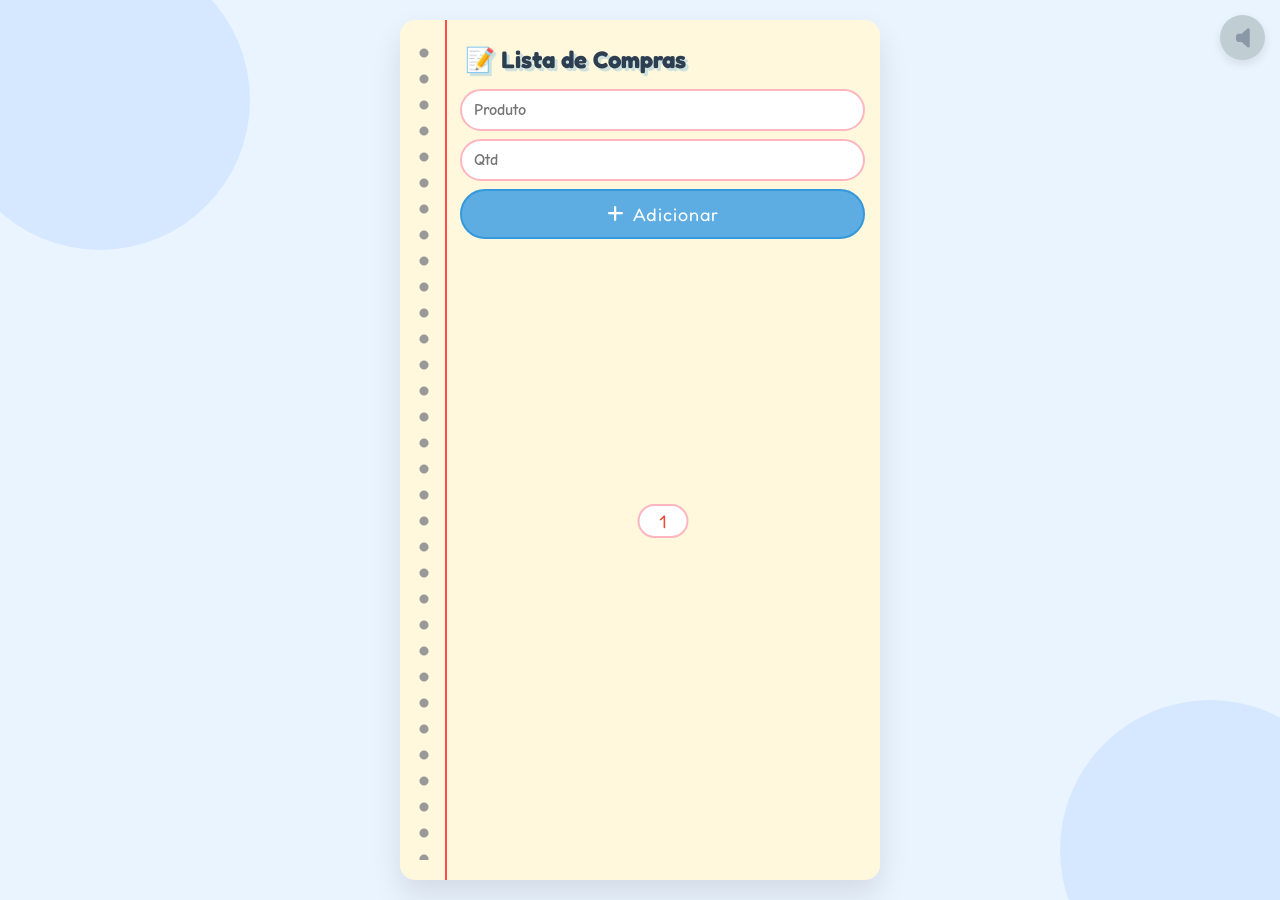
<file: index.html>
<!DOCTYPE html>
<html lang="pt-br">
<head>
    <meta charset="UTF-8">
    <meta name="viewport" content="width=device-width, initial-scale=1.0, maximum-scale=1.0, user-scalable=yes">
    <title>Lista de Compras</title>
    <link rel="stylesheet" href="style.css">
    <link rel="stylesheet" href="https://cdnjs.cloudflare.com/ajax/libs/font-awesome/6.5.0/css/all.min.css">
</head>
<body>

<div class="controle-musica" id="controleMusica">
    <i class="fa-solid fa-music" id="iconeMusica"></i>
    <div class="tooltip">Clique para ligar/desligar a música</div>
</div>

<div class="container">
    <h2>📝 Lista de Compras</h2>

    <div class="input-area">
        <!-- Limitadores dos inputs -->
        <input type="text" id="nome" placeholder="Produto" maxlength="30">
        <input type="number" id="quantidade" placeholder="Qtd" min="1" max="999">
        <button class="btn-adicionar" onclick="adicionarItem()">
            <i class="fa-solid fa-plus"></i> Adicionar
        </button>
        <div id="erro" class="erro"></div>
    </div>

    <ul id="lista"></ul>
<!-- Num que vai ser mudado pelo DOM -->
    <div class="numero-pagina" id="numeroPagina">1</div>

    <div class="setas-container">
        <div class="voltar-pagina" id="btnVoltar" onclick="paginaAnterior()">
            <i class="fa-solid fa-circle-arrow-left"></i>
        </div>
        <div class="virar-pagina" id="btnAvancar" onclick="proximaPagina()">
            <i class="fa-solid fa-circle-arrow-right"></i>
        </div>
    </div>
</div>

<audio id="musicaFundo" loop preload="auto">
    <source src="samuelfrancomusica-tema-jazzistico-feliz-150807.mp3" type="audio/mpeg">
</audio>

<script src="script.js"></script>
</body>
</html>
</file>
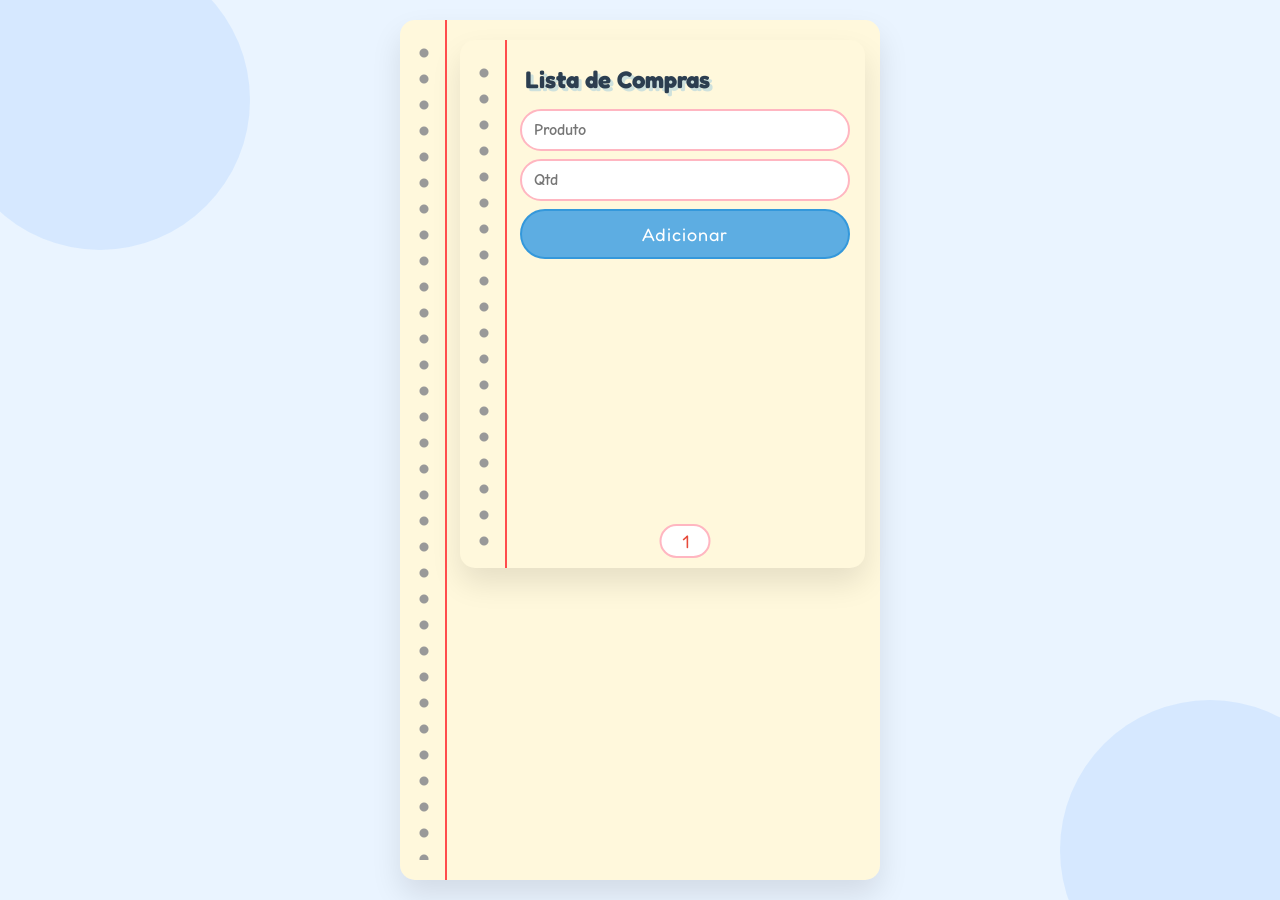
<file: index2.html>
<!DOCTYPE html>
<html lang="pt-br">
<head>
    <meta charset="UTF-8">
    <meta name="viewport" content="width=device-width, initial-scale=1.0">
    <title>Lista de Compras</title>

    <!-- CSS -->
    <link rel="stylesheet" href="style.css">

    <!-- Ícones -->
    <link rel="stylesheet" href="https://cdnjs.cloudflare.com/ajax/libs/font-awesome/6.5.0/css/all.min.css">
</head>

<body>

    <div class="container">

        <div class="container">

    <h2>Lista de Compras</h2>

    <div class="input-area">
        <input type="text" id="nome" placeholder="Produto">
        <input type="number" id="quantidade" placeholder="Qtd" min="1">
        <button class="btn-adicionar" onclick="adicionarItem()">Adicionar</button>
        <div id="erro" class="erro"></div>
    </div>

    <ul id="lista"></ul>

    <div class="numero-pagina" id="numeroPagina">1</div>

    <!-- VOLTAR (aparece só se página > 1) -->
    <div class="voltar-pagina" id="btnVoltar" onclick="paginaAnterior()" style="display:none;">
        <i class="fa-solid fa-arrow-left"></i>
    </div>

    <!-- AVANÇAR -->
    <div class="virar-pagina" id="btnAvancar" onclick="proximaPagina()">
        <i class="fa-solid fa-arrow-right"></i>
    </div>

</div>

    <!-- JS -->
    <script src="script.js"></script>

</body>
</html>
</file>
<file: style.css>
@import url('https://fonts.googleapis.com/css2?family=Fredoka+One&family=Comic+Neue:wght@400;700&display=swap');

* {
    box-sizing: border-box;
    -webkit-tap-highlight-color: transparent;
}

body{
    font-family: 'Comic Neue', 'Fredoka One', cursive, sans-serif;
    display: flex;
    justify-content: center;
    padding: 20px 10px;
    min-height: 100vh;
    background-color: #eaf4ff;
    position: relative;
    overflow-x: hidden;
    margin: 0;
}

.controle-musica {
    position: fixed;
    top: 15px;
    right: 15px;
    width: 45px;
    height: 45px;
    background-color: #5dade2;
    border-radius: 50%;
    display: flex;
    align-items: center;
    justify-content: center;
    cursor: pointer;
    z-index: 1000;
    box-shadow: 0 4px 10px rgba(0,0,0,0.2);
    transition: all 0.3s ease;
}

.controle-musica:active {
    transform: scale(0.95);
}

.controle-musica i {
    color: white;
    font-size: 22px;
}

.controle-musica .tooltip {
    position: absolute;
    top: 60px;
    right: 0;
    background-color: #2c3e50;
    color: white;
    padding: 6px 10px;
    border-radius: 20px;
    font-size: 12px;
    white-space: nowrap;
    opacity: 0;
    visibility: hidden;
    transition: all 0.3s ease;
    pointer-events: none;
    font-family: 'Comic Neue', cursive;
    box-shadow: 0 4px 10px rgba(0,0,0,0.2);
}

.controle-musica:hover .tooltip {
    opacity: 1;
    visibility: visible;
    top: 70px;
}

body::before,
body::after{
    content: "";
    position: fixed;
    width: 300px;
    height: 300px;
    background: rgba(100,170,255,0.15);
    border-radius: 50%;
    z-index: -1;
    animation: flutuar 8s ease-in-out infinite alternate;
}

body::before{
    top: -50px;
    left: -50px;
}

body::after{
    bottom: -100px;
    right: -80px;
    animation-delay: 2s;
}

@keyframes flutuar{
    from{ transform: translateY(0px); }
    to{ transform: translateY(30px); }
}

.container{
    background: #fff8dc;
    width: 100%;
    max-width: 480px;
    padding: 20px 15px 5px 60px;
    border-radius: 15px;
    box-shadow: 0 15px 30px rgba(0,0,0,0.1);
    position: relative;
    box-sizing: border-box;
    margin: 0 auto;
}

.container::before{
    content: "";
    position: absolute;
    left: 15px;
    top: 20px;
    bottom: 20px;
    width: 18px;
    background: radial-gradient(circle at center, #999 4px, transparent 5px);
    background-size: 18px 26px;
}

.container::after{
    content: "";
    position: absolute;
    left: 45px;
    top: 0;
    bottom: 0;
    width: 2px;
    background: #ff4d4d;
}

h2 {
    font-family: 'Fredoka One', cursive;
    color: #2c3e50;
    font-size: 24px;
    margin-top: 5px;
    margin-bottom: 15px;
    text-shadow: 3px 3px 0 rgba(93, 173, 226, 0.3);
    padding-left: 5px;
}

.input-area{
    display: flex;
    flex-direction: column;
    gap: 8px;
    margin-bottom: 15px;
    width: 100%;
}

input{
    padding: 10px 12px;
    border-radius: 50px;
    border: 2px solid #ffb6c1;
    font-family: 'Comic Neue', cursive;
    font-size: 16px;
    font-weight: bold;
    background-color: white;
    transition: border-color 0.3s;
    width: 100%;
    max-width: 100%;
}

input:focus {
    border-color: #5dade2;
    outline: none;
    box-shadow: 0 0 0 3px rgba(93, 173, 226, 0.2);
}

input[type=number]::-webkit-inner-spin-button,
input[type=number]::-webkit-outer-spin-button {
    -webkit-appearance: none;
    margin: 0;
}

input[type=number] {
    -moz-appearance: textfield;
}

.btn-adicionar{
    background: #5dade2;
    color: white;
    border: none;
    padding: 12px;
    border-radius: 50px;
    cursor: pointer;
    font-family: 'Fredoka One', cursive;
    font-size: 18px;
    letter-spacing: 1px;
    transition: all 0.3s;
    border: 2px solid #3498db;
    display: flex;
    align-items: center;
    justify-content: center;
    gap: 8px;
    width: 100%;
}

.btn-adicionar:active {
    transform: scale(0.98);
    background: #3498db;
}

.erro{
    display: none;
    padding: 8px 15px;
    border-radius: 50px;
    background-color: #ffe6e6;
    color: #cc0000;
    font-weight: bold;
    font-size: 14px;
    word-break: break-word;
}

ul{
    list-style: none;
    padding: 0;
    margin: 0 0 5px 0;
    min-height: 240px;
    width: 100%;
}

li{
    display: flex;
    align-items: center;
    gap: 6px;
    padding: 8px 0;
    border-bottom: 2px dashed #ffb6c1;
    transition: all 0.3s ease;
    width: 100%;
    flex-wrap: nowrap;
}

.checkbox-wrapper {
    display: flex;
    align-items: center;
    justify-content: center;
    flex-shrink: 0;
    width: 28px;
    height: 28px;
}

.checkbox-wrapper input[type="checkbox"] {
    width: 20px;
    height: 20px;
    cursor: pointer;
    margin: 0;
    padding: 0;
}

.checkbox-wrapper input[type="checkbox"]:checked {
    accent-color: #5dade2;
}

.nome-container {
    flex: 1;
    min-width: 0;
    max-width: calc(100% - 150px);
}

.nome-produto{
    font-family: 'Comic Neue', cursive;
    font-size: 16px;
    font-weight: bold;
    color: #2c3e50;
    padding: 2px 0;
    display: block;
    word-break: break-word;
    overflow-wrap: break-word;
    hyphens: auto;
    line-height: 1.3;
}

.item-riscado .nome-produto {
    text-decoration: line-through;
    text-decoration-color: #e74c3c;
    text-decoration-thickness: 2px;
    color: #95a5a6;
}

.quantidade{
    min-width: 45px;
    text-align: center;
    font-family: 'Fredoka One', cursive;
    font-size: 16px;
    color: #e67e22;
    background-color: #fff0e0;
    padding: 4px 6px;
    border-radius: 30px;
    flex-shrink: 0;
}

.botoes-container {
    display: flex;
    gap: 4px;
    flex-shrink: 0;
    margin-left: auto;
}

.botao-editar,
.botao-remover,
.botao-confirmar {
    background: none;
    border: none;
    padding: 6px;
    font-size: 18px;
    cursor: pointer;
    transition: all 0.2s;
    border-radius: 50%;
    width: 36px;
    height: 36px;
    display: flex;
    align-items: center;
    justify-content: center;
    flex-shrink: 0;
}

.botao-editar{
    color: #5dade2;
    background-color: rgba(93, 173, 226, 0.1);
}

.botao-remover{
    color: #e74c3c;
    background-color: rgba(231, 76, 60, 0.1);
}

.botao-confirmar {
    color: #27ae60;
    background-color: rgba(39, 174, 96, 0.1);
}

.botao-editar:active,
.botao-remover:active,
.botao-confirmar:active {
    transform: scale(0.9);
    background-color: rgba(0,0,0,0.1);
}

li.editando {
    background-color: rgba(93, 173, 226, 0.1);
    border-radius: 8px;
    padding: 6px;
    gap: 6px;
}

.input-edicao-nome {
    flex: 1;
    min-width: 0;
    padding: 8px 10px;
    border: 2px solid #5dade2;
    border-radius: 30px;
    font-family: 'Comic Neue', cursive;
    font-size: 16px;
    font-weight: bold;
    height: 40px;
    width: auto;
}

.input-edicao-qtd {
    width: 60px;
    padding: 8px 5px;
    border: 2px solid #5dade2;
    border-radius: 30px;
    font-family: 'Fredoka One', cursive;
    font-size: 16px;
    text-align: center;
    height: 40px;
    flex-shrink: 0;
}

.numero-pagina{
    text-align: center;
    margin: 5px 0;
    font-family: 'Fredoka One', cursive;
    font-size: 18px;
    color: #e74c3c;
    background-color: white;
    display: inline-block;
    padding: 4px 20px;
    border-radius: 50px;
    border: 2px solid #ffb6c1;
    position: relative;
    left: 50%;
    transform: translateX(-50%);
}

.setas-container {
    display: flex;
    justify-content: space-between;
    align-items: center;
    width: 100%;
    margin-top: 5px;
    margin-bottom: 0;
    padding: 0 5px;
    box-sizing: border-box;
}

.virar-pagina,
.voltar-pagina{
    cursor: pointer;
    font-size: 42px;
    color: #e74c3c;
    transition: all 0.2s;
    line-height: 1;
    flex-shrink: 0;
}

.virar-pagina:active,
.voltar-pagina:active{
    transform: scale(0.9);
    color: #c0392b;
}

.virar-pagina i,
.voltar-pagina i{
    filter: drop-shadow(2px 2px 0 rgba(0,0,0,0.1));
}

.musica-desligada {
    opacity: 0.5;
    background-color: #95a5a6 !important;
}

.musica-desligada i {
    color: #2c3e50;
}

@media (max-width: 380px) {
    .container {
        padding: 15px 10px 5px 50px;
    }
    
    .container::before {
        left: 10px;
    }
    
    .container::after {
        left: 35px;
    }
    
    .quantidade {
        min-width: 40px;
        font-size: 14px;
        padding: 3px 4px;
    }
    
    .botao-editar,
    .botao-remover,
    .botao-confirmar {
        width: 32px;
        height: 32px;
        font-size: 16px;
        padding: 4px;
    }
    
    .input-edicao-qtd {
        width: 50px;
    }
}
</file>
